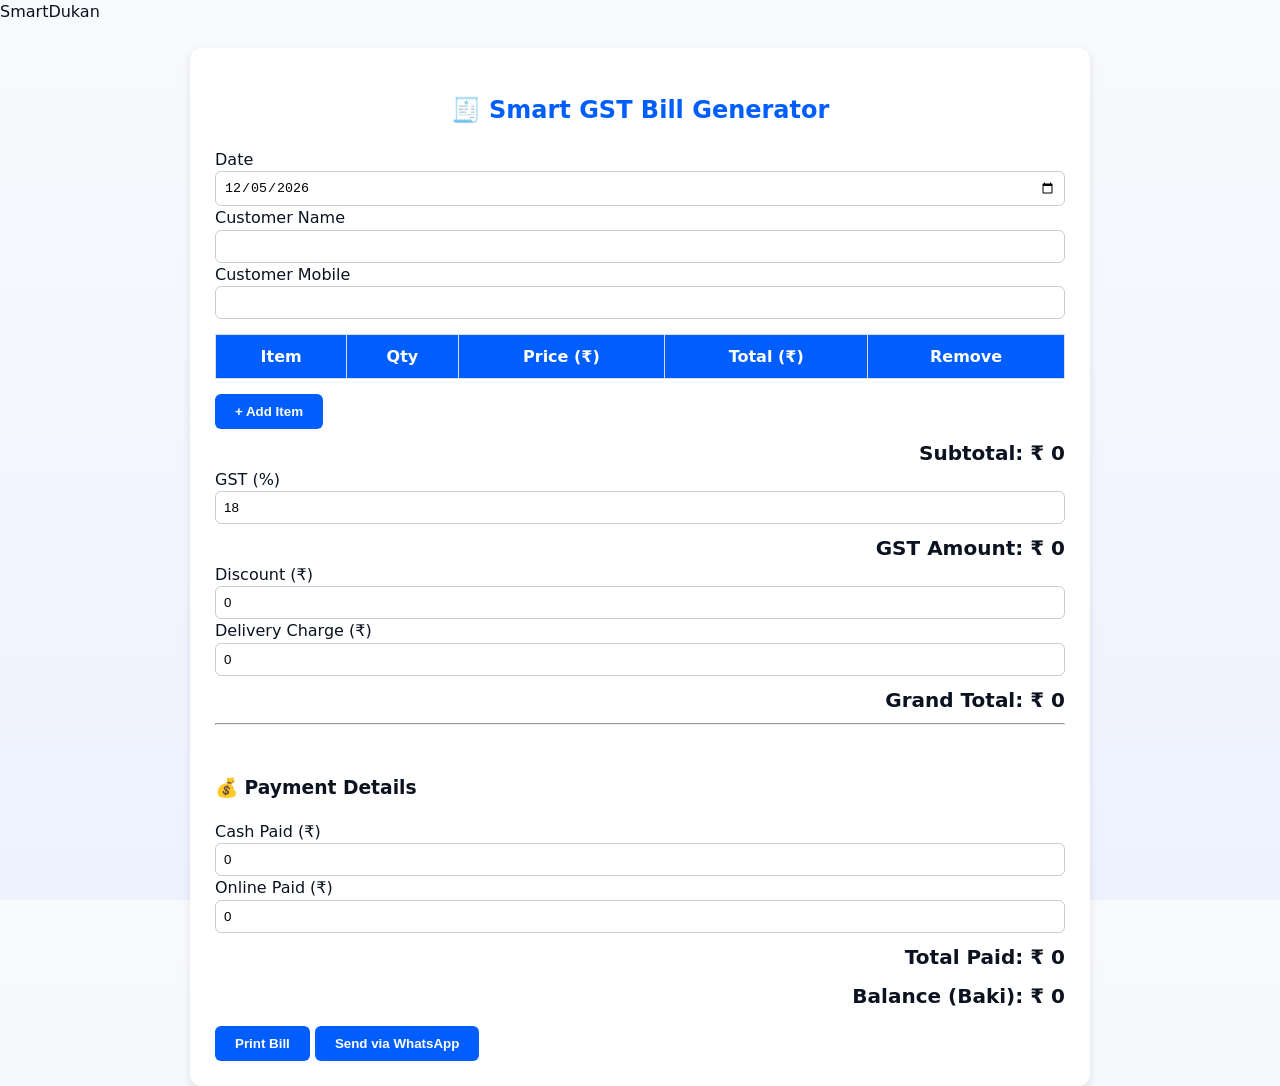
<file: SmartDukan/tools/bill-generator.html>
<!DOCTYPE html>
<html lang="en">
<head>
<meta charset="UTF-8" />
<meta name="viewport" content="width=device-width, initial-scale=1.0" />
<title>Bill Generator — SmartDukan</title>

<link rel="stylesheet" href="../assets/css/style.css" />

<style>
.container {
    max-width: 900px;
    margin: auto;
    background: #fff;
    padding: 25px;
    margin-top: 25px;
    border-radius: 12px;
    box-shadow: 0 3px 8px rgba(0,0,0,0.1);
}

h2 { text-align: center; color: #005eff; margin-bottom: 20px; }

table { width: 100%; border-collapse: collapse; margin-top: 15px; }
table th, table td { border: 1px solid #ddd; padding: 10px; text-align: center; }
table th { background: #005eff; color: #fff; }

.btn { padding: 10px 20px; background: #005eff; color: #fff; border: none; border-radius: 6px; cursor: pointer; margin-top: 15px; }
.btn:hover { background: #003fb8; }

.input-box { width: 100%; padding: 8px; border-radius: 6px; border: 1px solid #ccc; }

.total-box { font-size: 20px; font-weight: 600; margin-top: 10px; text-align: right; }
</style>
</head>

<body>

<header>
    <div class="logo">SmartDukan</div>
</header>

<div class="container">
    <h2>🧾 Smart GST Bill Generator</h2>

    <label>Date</label>
    <input type="date" id="billDate" class="input-box">

    <label>Customer Name</label>
    <input type="text" id="customerName" class="input-box">

    <label>Customer Mobile</label>
    <input type="text" id="customerMobile" class="input-box">

    <table id="billTable">
        <thead>
            <tr>
                <th>Item</th>
                <th>Qty</th>
                <th>Price (₹)</th>
                <th>Total (₹)</th>
                <th>Remove</th>
            </tr>
        </thead>
        <tbody></tbody>
    </table>

    <button class="btn" onclick="addRow()">+ Add Item</button>

    <div class="total-box">Subtotal: ₹ <span id="subtotal">0</span></div>

    <label>GST (%)</label>
    <input type="number" id="gst" value="18" class="input-box" oninput="updateTotal()">

    <div class="total-box">GST Amount: ₹ <span id="gstAmount">0</span></div>

    <label>Discount (₹)</label>
    <input type="number" id="discount" value="0" class="input-box" oninput="updateTotal()">

    <label>Delivery Charge (₹)</label>
    <input type="number" id="delivery" value="0" class="input-box" oninput="updateTotal()">

    <div class="total-box">Grand Total: ₹ <span id="grandTotal">0</span></div>

    <hr><br>

    <h3>💰 Payment Details</h3>

    <label>Cash Paid (₹)</label>
    <input type="number" id="cashPaid" value="0" class="input-box" oninput="updatePayment()">

    <label>Online Paid (₹)</label>
    <input type="number" id="onlinePaid" value="0" class="input-box" oninput="updatePayment()">

    <div class="total-box">Total Paid: ₹ <span id="totalPaid">0</span></div>
    <div class="total-box">Balance (Baki): ₹ <span id="balance">0</span></div>

    <button class="btn" onclick="printBill()">Print Bill</button>
    <button class="btn" onclick="sendWhatsapp()">Send via WhatsApp</button>

</div>

<script>
// Set today's date
document.getElementById("billDate").value = new Date().toISOString().split("T")[0];

function addRow() {
    let table = document.querySelector("#billTable tbody");
    let row = document.createElement("tr");

    row.innerHTML = `
        <td><input class="input-box itemName"></td>
        <td><input type="number" class="input-box qty" value="1" oninput="updateTotal()"></td>
        <td><input type="number" class="input-box price" value="0" oninput="updateTotal()"></td>
        <td class="total">0</td>
        <td><button class="btn" style="background:red" onclick="this.parentElement.parentElement.remove(); updateTotal();">X</button></td>
    `;

    table.appendChild(row);
    updateTotal();
}

function updateTotal() {
    let rows = document.querySelectorAll("#billTable tbody tr");
    let subtotal = 0;

    rows.forEach(row => {
        let qty = row.querySelector(".qty").value;
        let price = row.querySelector(".price").value;
        let total = qty * price;

        row.querySelector(".total").innerText = total;
        subtotal += total;
    });

    document.getElementById("subtotal").innerText = subtotal;

    let gstPercent = document.getElementById("gst").value;
    let gstAmount = (subtotal * gstPercent) / 100;
    document.getElementById("gstAmount").innerText = gstAmount.toFixed(2);

    let discount = Number(document.getElementById("discount").value);
    let delivery = Number(document.getElementById("delivery").value);

    let grand = subtotal + gstAmount - discount + delivery;
    document.getElementById("grandTotal").innerText = grand.toFixed(2);

    updatePayment();
}

function updatePayment() {
    let cash = Number(document.getElementById("cashPaid").value);
    let online = Number(document.getElementById("onlinePaid").value);

    let paid = cash + online;
    let grand = Number(document.getElementById("grandTotal").innerText);

    document.getElementById("totalPaid").innerText = paid;
    document.getElementById("balance").innerText = (grand - paid).toFixed(2);
}

function printBill() { window.print(); }

function sendWhatsapp() {
    let date = document.getElementById("billDate").value;
    let name = document.getElementById("customerName").value;
    let mobile = document.getElementById("customerMobile").value;

    let subtotal = document.getElementById("subtotal").innerText;
    let gstAmount = document.getElementById("gstAmount").innerText;
    let grand = document.getElementById("grandTotal").innerText;

    let cash = document.getElementById("cashPaid").value;
    let online = document.getElementById("onlinePaid").value;
    let balance = document.getElementById("balance").innerText;

    let message =
`🧾 *SMART DUKAN BILL*
📅 Date: ${date}
-----------------------
Customer: ${name}

Subtotal: ₹${subtotal}
GST: ₹${gstAmount}
Total: ₹${grand}
-----------------------
💰 Payment:
Cash: ₹${cash}
Online: ₹${online}
Total Paid: ₹${Number(cash)+Number(online)}
Balance: ₹${balance}
-----------------------
Thank you for shopping!`;

    window.open(`https://wa.me/${mobile}?text=${encodeURIComponent(message)}`);
}
</script>

</body>
</html>
</file>
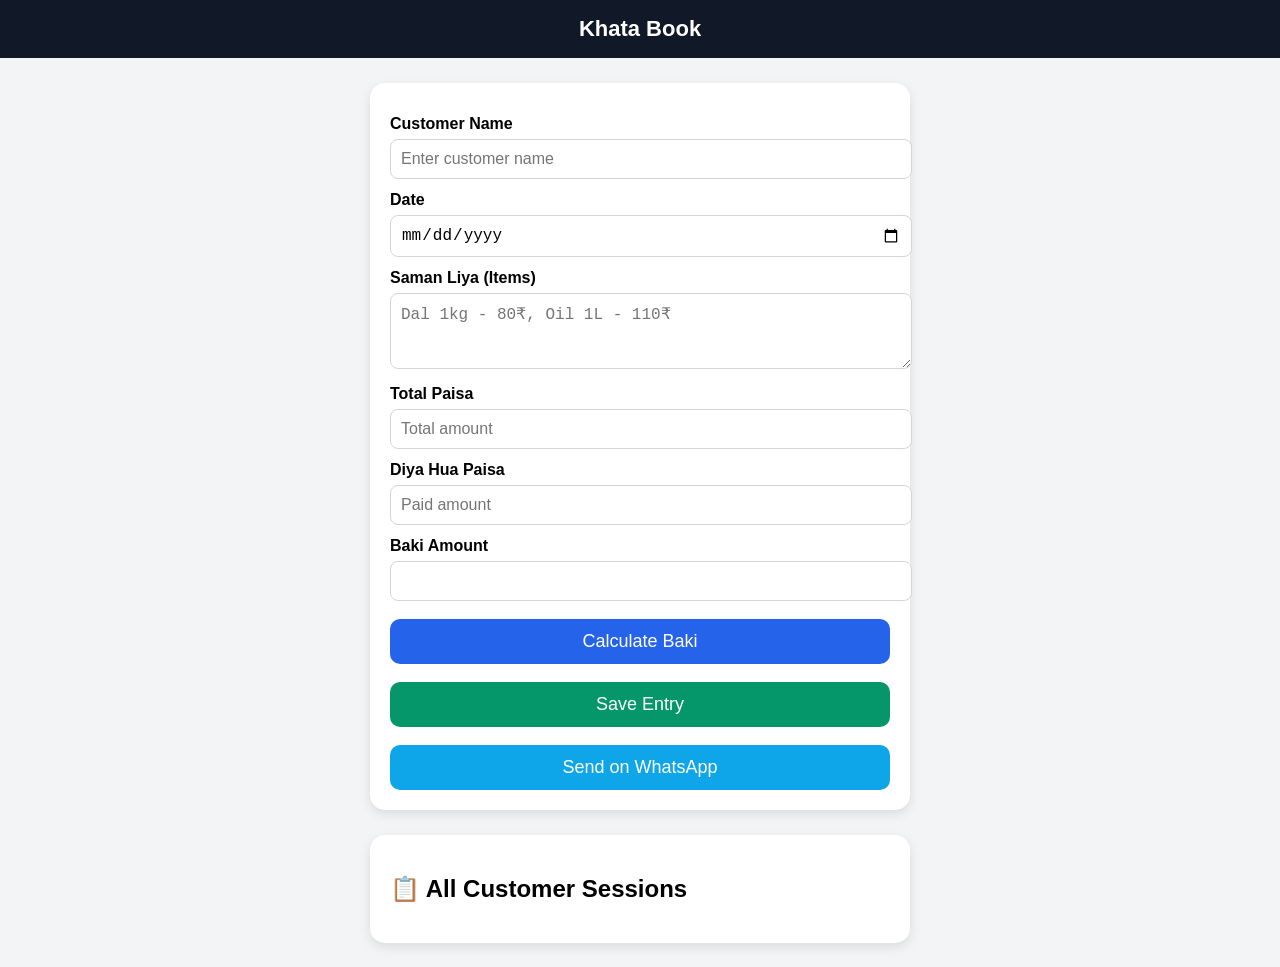
<file: SmartDukan/tools/khata-book.html>
<!DOCTYPE html>
<html lang="en">
<head>
<meta charset="UTF-8">
<meta name="viewport" content="width=device-width, initial-scale=1">
<title>Khata Book — SmartDukan</title>

<style>
body {
    font-family: Arial, sans-serif;
    background: #f3f4f6;
    margin: 0;
}

/* Header */
.header {
    background: #111827;
    color: #fff;
    padding: 16px;
    text-align: center;
    font-size: 22px;
    font-weight: bold;
}

/* Container */
.container {
    max-width: 500px;
    margin: 25px auto;
    background: white;
    padding: 20px;
    border-radius: 15px;
    box-shadow: 0 4px 12px rgba(0,0,0,0.1);
}

label {
    font-weight: bold;
    margin-top: 12px;
    display: block;
}

input, textarea {
    width: 100%;
    padding: 10px;
    margin-top: 6px;
    border: 1px solid #d1d5db;
    border-radius: 8px;
    font-size: 16px;
}

.btn {
    width: 100%;
    padding: 12px;
    background: #2563eb;
    color: white;
    border: none;
    font-size: 18px;
    border-radius: 10px;
    margin-top: 18px;
    cursor: pointer;
}

.btn:hover {
    background: #1e40af;
}

/* Customer session list */
.session-box {
    max-width: 500px;
    margin: 20px auto;
    background: white;
    padding: 20px;
    border-radius: 15px;
    box-shadow: 0 4px 12px rgba(0,0,0,0.1);
}

.session-item {
    padding: 12px;
    border-bottom: 1px solid #e5e7eb;
}

.session-item:last-child {
    border-bottom: none;
}

.session-title {
    font-weight: bold;
}

.delete-btn {
    float: right;
    background: red;
    color: white;
    padding: 3px 10px;
    border-radius: 6px;
    font-size: 12px;
    cursor: pointer;
}

.whatsapp-small {
    margin-top: 6px;
    font-size: 14px;
    color: #059669;
    cursor: pointer;
}
</style>
</head>

<body>

<div class="header">Khata Book</div>

<div class="container">

    <label>Customer Name</label>
    <input type="text" id="name" placeholder="Enter customer name">

    <label>Date</label>
    <input type="date" id="date">

    <label>Saman Liya (Items)</label>
    <textarea id="items" rows="3" placeholder="Dal 1kg - 80₹, Oil 1L - 110₹"></textarea>

    <label>Total Paisa</label>
    <input type="number" id="total" placeholder="Total amount">

    <label>Diya Hua Paisa</label>
    <input type="number" id="paid" placeholder="Paid amount">

    <label>Baki Amount</label>
    <input type="text" id="baki" readonly>

    <button class="btn" onclick="calculate()">Calculate Baki</button>

    <button class="btn" style="background:#059669" onclick="addSession()">Save Entry</button>

    <button class="btn" style="background:#0ea5e9" onclick="sendWhatsApp()">Send on WhatsApp</button>
</div>

<!-- Customer Session List -->
<div class="session-box">
    <h2>📋 All Customer Sessions</h2>
    <div id="sessionList"></div>
</div>

<script>
function calculate() {
    let total = Number(document.getElementById("total").value);
    let paid = Number(document.getElementById("paid").value);
    let baki = total - paid;

    document.getElementById("baki").value = baki + " ₹";
}

// SAVE SESSION TO LOCAL STORAGE
function addSession() {
    let name = document.getElementById("name").value;
    let date = document.getElementById("date").value;
    let items = document.getElementById("items").value;
    let total = document.getElementById("total").value;
    let paid = document.getElementById("paid").value;
    let baki = total - paid;

    if (!name || !total) {
        alert("Name aur Total Amount zaroori hai!");
        return;
    }

    let session = {
        name,
        date,
        items,
        total,
        paid,
        baki
    };

    let list = JSON.parse(localStorage.getItem("khataSessions")) || [];
    list.push(session);
    localStorage.setItem("khataSessions", JSON.stringify(list));

    loadSessions();
    alert("Entry Saved Successfully!");
}

function loadSessions() {
    let list = JSON.parse(localStorage.getItem("khataSessions")) || [];
    let html = "";

    list.forEach((s, index) => {
        html += `
        <div class="session-item">
            <span class="session-title">${s.name}</span> 
            <span class="delete-btn" onclick="deleteSession(${index})">Delete</span>
            <br>
            Total: ${s.total} ₹ | Paid: ${s.paid} ₹ | Baki: ${s.baki} ₹
            <div class="whatsapp-small" onclick="sendSessionWhatsApp(${index})">
                📩 Send on WhatsApp
            </div>
        </div>
        `;
    });

    document.getElementById("sessionList").innerHTML = html;
}

function deleteSession(index) {
    let list = JSON.parse(localStorage.getItem("khataSessions")) || [];
    list.splice(index, 1);
    localStorage.setItem("khataSessions", JSON.stringify(list));
    loadSessions();
}

// SINGLE SESSION WHATSAPP SHARE
function sendSessionWhatsApp(index) {
    let list = JSON.parse(localStorage.getItem("khataSessions")) || [];
    let s = list[index];

    let msg =
`📒 *SmartDukan Khata Book*
————————————
👤 Customer: ${s.name}
📅 Date: ${s.date}

🛒 Items:
${s.items}

💰 Total: ${s.total} ₹
💵 Paid: ${s.paid} ₹
🧾 Baki: ${s.baki} ₹
————————————
धन्यवाद!`;

    let url = "https://wa.me/?text=" + encodeURIComponent(msg);
    window.open(url, "_blank");
}

// CURRENT ENTRY WHATSAPP
function sendWhatsApp() {
    let name = document.getElementById("name").value;
    let date = document.getElementById("date").value;
    let items = document.getElementById("items").value;
    let total = document.getElementById("total").value;
    let paid = document.getElementById("paid").value;
    let baki = total - paid;

    let msg =
`📒 *SmartDukan Khata Book*
————————————
👤 Customer: ${name}
📅 Date: ${date}

🛒 Items:
${items}

💰 Total: ${total} ₹
💵 Paid: ${paid} ₹
🧾 Baki: ${baki} ₹
————————————
धन्यवाद!`;

    let url = "https://wa.me/?text=" + encodeURIComponent(msg);
    window.open(url, "_blank");
}

loadSessions();
</script>

</body>
</html>
</file>
<file: SmartDukan/assets/css/style.css>
/* Professional SmartDukan style.css
   Save: assets/css/style.css
*/

:root{
  --bg:#0f1724; /* dark base for accents */
  --primary:#2563eb;
  --muted:#6b7280;
  --card:#ffffff;
  --glass: rgba(255,255,255,0.06);
  --glass-2: rgba(255,255,255,0.04);
  --radius:14px;
  --max-width:1100px;
  --container-pad:20px;
  --accent:#06b6d4;
  --shadow: 0 8px 30px rgba(15,23,42,0.25);
  font-family: 'Inter', system-ui, -apple-system, "Segoe UI", Roboto, "Helvetica Neue", Arial;
}

/* Reset & base */
*{box-sizing:border-box}
html,body{height:100%}
body{
  margin:0;
  background: linear-gradient(180deg, #f8fafc 0%, #eef2ff 100%);
  color:#0b1220;
  -webkit-font-smoothing:antialiased;
  -moz-osx-font-smoothing:grayscale;
  font-size:16px;
  line-height:1.45;
}

/* container helper */
.container{
  width:100%;
  max-width:var(--max-width);
  margin:0 auto;
  padding:0 var(--container-pad);
}

/* Header */
.site-header{
  background: linear-gradient(90deg, rgba(4,12,27,0.98), rgba(9,30,63,0.98));
  color:white;
  position:sticky;
  top:0;
  z-index:40;
  box-shadow: 0 8px 20px rgba(2,6,23,0.12);
}
.header-inner{
  display:flex;
  align-items:center;
  justify-content:space-between;
  gap:16px;
  padding:14px 0;
}
.brand{display:flex;align-items:center;gap:10px;text-decoration:none;color:white}
.brand-icon{width:38px;height:38px;border-radius:8px;background:white;padding:6px}
.brand-text{font-weight:700;font-size:18px;letter-spacing:0.3px}

/* nav */
.nav{display:flex;gap:12px;align-items:center}
.nav-link{
  color:rgba(255,255,255,0.85);
  text-decoration:none;
  padding:8px 10px;
  border-radius:8px;
  font-weight:600;
  font-size:14px;
}
.nav-link:hover, .nav-link.active{
  background: rgba(255,255,255,0.06);
  color:white;
}

/* header actions */
.header-actions{display:flex;align-items:center;gap:10px}
.btn{display:inline-block;padding:10px 14px;border-radius:10px;border:0;cursor:pointer;font-weight:700}
.btn.primary{background:var(--primary);color:white;box-shadow: 0 6px 18px rgba(37,99,235,0.18)}
.btn.ghost{background:transparent;border:1px solid rgba(15,23,42,0.06);color:var(--muted)}
.btn.secondary{background:transparent;color:white;border:1px solid rgba(255,255,255,0.06)}

/* hamburger (mobile) */
.hamburger{display:none;background:transparent;border:0;padding:8px}
.hamburger span{display:block;height:2px;width:22px;background:white;margin:4px 0;border-radius:2px}

/* Hero */
.hero{padding:56px 0}
.hero-grid{display:grid;grid-template-columns:1fr 420px;gap:28px;align-items:center}
.hero-left h1{font-size:34px;margin:0 0 12px;color: #071241}
.lead{color:var(--muted);margin-bottom:18px;font-size:16px}
.hero-cta{display:flex;gap:12px;margin-bottom:16px}
.features{list-style:disc;margin-left:18px;color:var(--muted);font-size:14px}

/* preview card */
.card-preview{
  background:linear-gradient(180deg,rgba(255,255,255,0.98),white);
  padding:18px;border-radius:16px;box-shadow:var(--shadow);
  border:1px solid rgba(15,23,42,0.04);
}
.tools-grid{display:grid;grid-template-columns:repeat(2,1fr);gap:10px}
.tool{display:flex;align-items:center;gap:12px;padding:10px;border-radius:10px;text-decoration:none;background:var(--glass-2);transition:transform .18s,box-shadow .18s}
.tool img{width:36px;height:36px}
.tool span{font-weight:600;color:#0b1220}
.tool:hover{transform:translateY(-6px);box-shadow:0 14px 30px rgba(2,6,23,0.08)}

/* Tools cards section */
.tools-section{padding:30px 0}
.section-title{font-size:20px;margin-bottom:14px;color:#071241}
.cards{display:grid;grid-template-columns:repeat(auto-fit,minmax(220px,1fr));gap:16px}
.card{
  background:white;border-radius:12px;padding:18px;text-decoration:none;color:inherit;box-shadow:0 6px 22px rgba(11,18,32,0.06);
  transition:transform .18s,box-shadow .18s;display:block;
}
.card img{width:46px;height:46px;margin-bottom:12px}
.card h3{margin:0 0 6px;font-size:16px}
.card p{margin:0;color:var(--muted);font-size:14px}
.card:hover{transform:translateY(-8px);box-shadow:0 20px 50px rgba(11,18,32,0.08)}

/* footer */
.site-footer{padding:18px 0;border-top:1px solid rgba(11,18,32,0.04);background:transparent}
.footer-inner{display:flex;justify-content:space-between;align-items:center;color:var(--muted);font-size:14px}
.footer-links a{margin-left:12px;color:var(--muted);text-decoration:none}

/* responsive */
@media (max-width:920px){
  .hero-grid{grid-template-columns:1fr; padding:0}
  .hero-right{order: -1}
  .nav{display:none}
  .hamburger{display:inline-flex}
  .header-inner{gap:12px}
}
@media (max-width:520px){
  .brand-text{display:none}
  .card img{width:42px;height:42px}
  .hero-left h1{font-size:24px}
}
</file>
